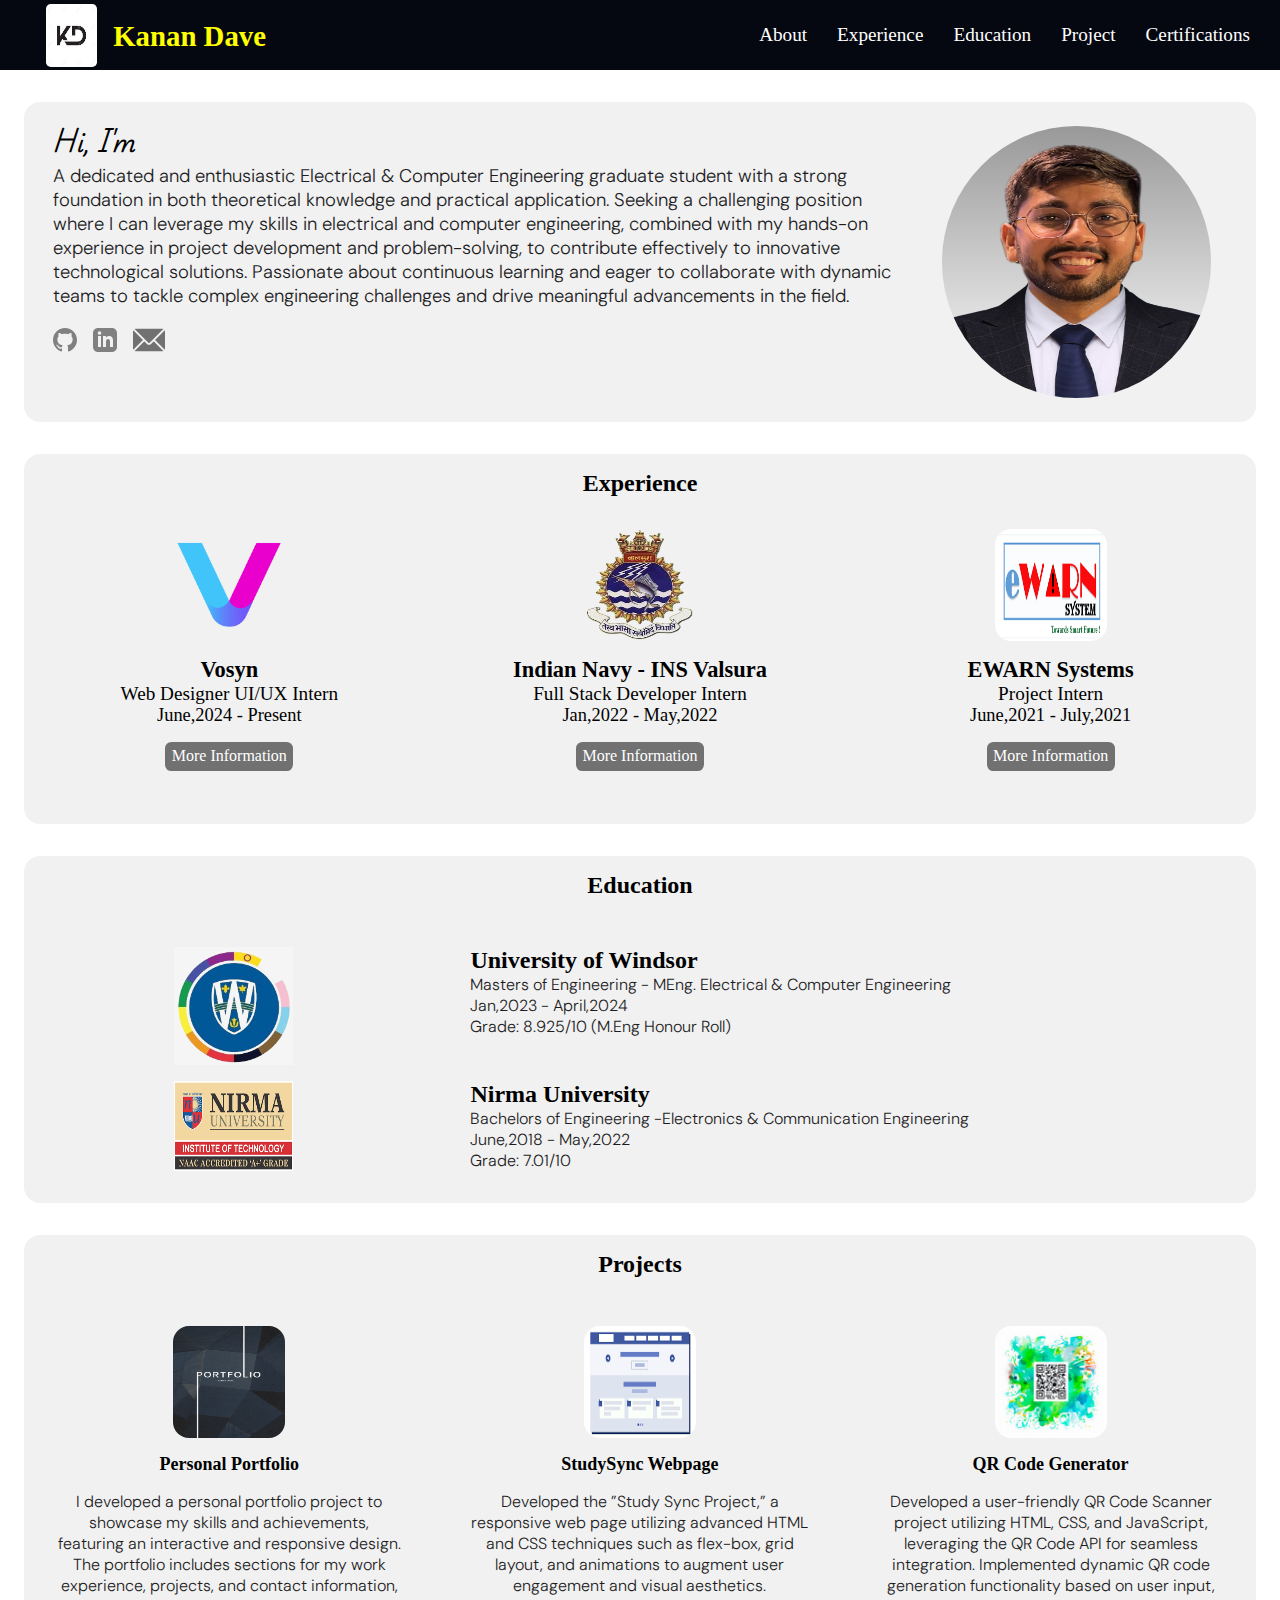
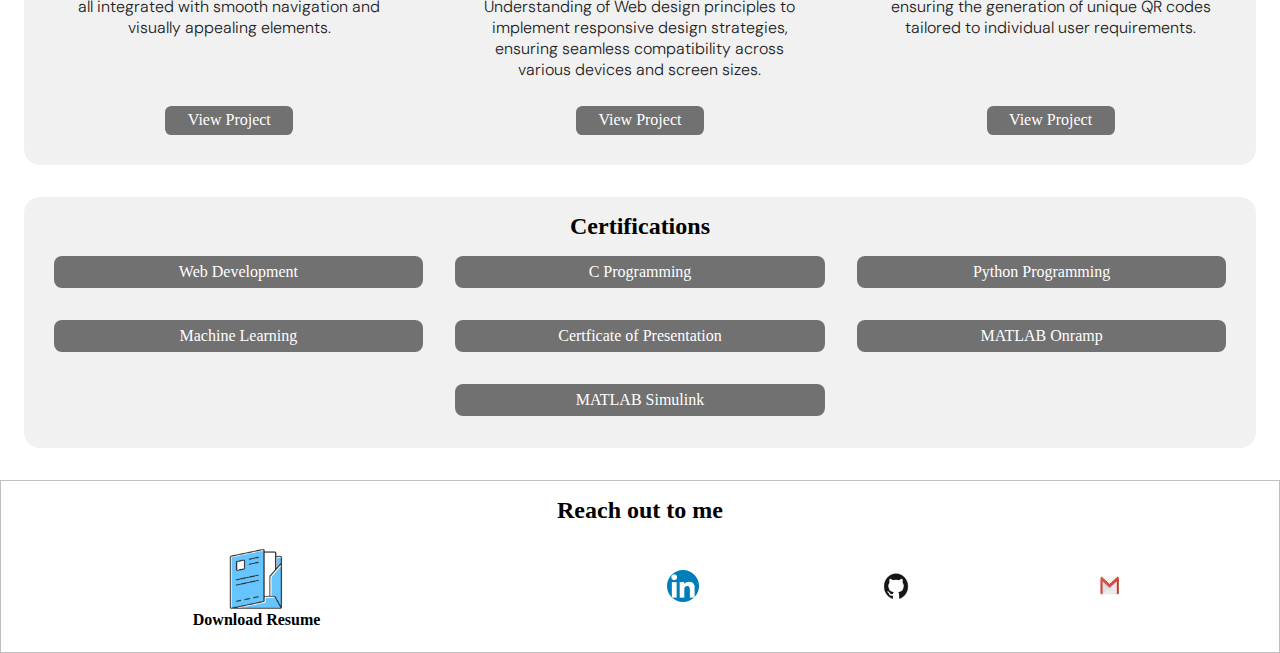
<file: index.html>
<!DOCTYPE html>
<html lang="en">
  <head>
    <meta charset="UTF-8" />
    <meta name="viewport" content="width=device-width, initial-scale=1.0" />
    <title>KananDave - Portfolio</title>
    <link rel="shortcut icon" href="kd_logo.jpeg" type="image/x-icon" />
    <link
      rel="stylesheet"
      href="https://cdnjs.cloudflare.com/ajax/libs/font-awesome/6.5.2/css/all.min.css"
    />
    <link rel="stylesheet" href="style.css" />
    <style>
      @import url("https://fonts.googleapis.com/css2?family=DM+Sans:ital,opsz,wght@0,9..40,100..1000;1,9..40,100..1000&display=swap");
      @import url("https://fonts.googleapis.com/css2?family=Playwrite+NZ:wght@100..400&display=swap");
      @import url("https://fonts.googleapis.com/css2?family=Mate:ital@0;1&family=Playwrite+NZ:wght@100..400&display=swap");
      @import url("https://fonts.googleapis.com/css2?family=PT+Serif:ital,wght@0,400;0,700;1,400;1,700&display=swap");

      @import url("https://fonts.googleapis.com/css2?family=Montserrat:ital,wght@0,100..900;1,100..900&display=swap");
      @import url("https://fonts.googleapis.com/css2?family=Cormorant+Garamond:ital,wght@0,300;0,400;0,500;0,600;0,700;1,300;1,400;1,500;1,600;1,700&family=Montserrat:ital,wght@0,100..900;1,100..900&family=Yeseva+One&display=swap");
    </style>
  </head>

  <body>
    <nav>
      <div class="logo">
        <img src="kd_logo.jpeg" alt="kd_logo" class="kd_logo" />
        <h1><a href="#about" class="kd_name">Kanan Dave</a></h1>
      </div>

      <ul id="menuList">
        <li><a href="#about">About</a></li>
        <li><a href="#experience">Experience</a></li>
        <li><a href="#education">Education</a></li>
        <li><a href="#project">Project</a></li>
        <li><a href="#certificate">Certifications</a></li>
      </ul>

      <div class="menu-icon">
        <i class="fa-solid fa-bars" onClick="toggleMenu()"></i>
      </div>
    </nav>

    <main>
      <div class="about_section" id="about">
        <div class="left_section">
          <h2 class="hello">Hi, I'm</h2>
          <!-- <h1 class="name"> Kanan Dave </h1> -->
          <p class="para">
            A dedicated and enthusiastic Electrical & Computer Engineering
            graduate student with a strong foundation in both theoretical
            knowledge and practical application. Seeking a challenging position
            where I can leverage my skills in electrical and computer
            engineering, combined with my hands-on experience in project
            development and problem-solving, to contribute effectively to
            innovative technological solutions. Passionate about continuous
            learning and eager to collaborate with dynamic teams to tackle
            complex engineering challenges and drive meaningful advancements in
            the field.
          </p>

          <div class="socials">
            <a href="https://github.com/KananDave22">
              <img
                src="github.svg"
                alt="GitHub Logo"
                class="git_logo"
              />
            </a>
            <a href="https://www.linkedin.com/in/dave-kanan/">
              <img
                src="linkedin-copy.svg"
                alt="LinkedIn Logo"
                class="linkedIN_logo"
              />
            </a>
            <a href="mailto:kanandave11@gmail.com">
              <img
                src="email.png"
                alt="Email Logo"
                class="mail_logo"
              />
            </a>
          </div>
        </div>

        <div class="right_section">
          <img
            src="Kanan_Image.png"
            alt="kanan_pic"
            loading="lazy"
            class="kd_img"
          />
        </div>
      </div>

      <div class="internships" id="experience">
        <h2 class="experienceTitle">Experience</h2>

        <div class="cards">
          <div class="internshipCard">
              <img
                src="Logo.png"
                alt="vosyn_logo"
                class="vosynLogo"
              />
              
              <div class="internDetails22">
                <h2 class="internLocation1">Vosyn</h2>
                <h3 class="internshipPosition">Web Designer UI/UX Intern</h3>
                <h3 class="internshipDuration">June,2024 - Present</h3>
              </div>

              <a href="vosynInternship.html" class="moreInfo"> More Information </a>
          </div>

          <div class="internshipCard">
            <img
              src="valsura.png"
              alt="valsuraLogo"
              class="valsuraLogo"
            />
            
            <div class="internDetails22">
              <h2 class="internLocation1">Indian Navy - INS Valsura</h2>
              <h3 class="internshipPosition">Full Stack Developer Intern</h3>
              <h3 class="internshipDuration">Jan,2022 - May,2022</h3>
            </div>
           
            <a href="valsuraInternship.html" class="moreInfo"> More Information </a>
        </div>

          <div class="internshipCard">
              <img
                src="ewarn_img.png"
                alt="valsura_logo"
                class="ewarnLogo"
              />
              
              <div class="internDetails22">
                <h2 class="internLocation1">EWARN Systems</h2>
                <h3 class="internshipPosition">Project Intern</h3>
                <h3 class="internshipDuration">June,2021 - July,2021</h3>
              </div>
             
              <a href="ewarnInternship.html" class="moreInfo"> More Information </a>
          </div>
        </div>

      </div>

      <div class="education" id="education">
        <h2 class="educationHeading">Education</h2>

        <div class="uwin">
          <div class="uwinLogo">
            <img
              src="uwindsor_logo.png"
              alt="windsor_Image"
              class="uniLogo"
            />
          </div>

          <div class="uniDetails">
            <h4 class="uniName">University of Windsor</h4>
            <h5 class="uniDegree">
              Masters of Engineering - MEng. Electrical & Computer Engineering
            </h5>
            <h5 class="uniDuration">Jan,2023 - April,2024</h5>
            <h5 class="uniResult">Grade: 8.925/10 (M.Eng Honour Roll)</h5>

            <!-- <a href="" class="deg_button">
              <button class="degree_button">Degree_Certificate</button>
            </a> -->
          </div>
        </div>

        <div class="nirma">
          <div class="nirmaLogo">
            <img src="nirmauni.png" alt="nirma_logo" class="uniLogo" />
          </div>

          <div class="uniDetails">
            <h4 class="uniName">Nirma University</h4>
            <h5 class="uniDegree">
              Bachelors of Engineering -Electronics & Communication Engineering
            </h5>
            <h5 class="uniDuration">June,2018 - May,2022</h5>
            <h5 class="uniResult">Grade: 7.01/10</h5>

            <!-- <a
              href="https://drive.google.com/file/d/1fDPD5js87OBQD8_eyyG_rhYFnWImIopK/view?usp=sharing"
              class="deg_button"
            >
              <button class="degree_button">Degree_Certificate</button>
            </a> -->
          </div>
        </div>
      </div>

      <div class="projectSection" id="project">
        <h2 class="projectHeading"> Projects </h2>

        <div class="projectContainer">
          <div class="projectBox">
            <img src="Black and White Simple Portfolio A4.png" alt="Personal Portfolio Image" class="projectImage">
            <div class="project">
              <h4 class="projectTitle"> Personal Portfolio</h4>
              <h5 class="projectText">I developed a personal portfolio project to showcase my skills and achievements, featuring an interactive and responsive design. The portfolio includes sections for my work experience, projects, and contact information, all integrated with smooth navigation and visually appealing elements.</h5>
            </div>

            <a class="exploreMore" href="https://kanandave22.github.io/Portfolio/">View Project</a>
            
          </div>
  
          <div class="projectBox">
            <img src="Webpage.png" alt="Study Sync Webpage" class="projectImage">
            <div class="project">
              <h4 class="projectTitle"> StudySync Webpage</h4>
              <h5 class="projectText">Developed the ”Study Sync Project,” a responsive web page utilizing advanced HTML and CSS techniques such
                as flex-box, grid layout, and animations to augment user engagement and visual aesthetics. Understanding of Web design principles to implement responsive design strategies, ensuring seamless compatibility
                across various devices and screen sizes.</h5>
            </div>
            
            <a class="exploreMore" href="https://kanandave22.github.io/StudySync_Project/">View Project</a>

          </div>
  
          <div class="projectBox">
            <img src="qrcode.jpeg" alt="QR Code Image" class="projectImage">
            <div class="project">
              <h4 class="projectTitle"> QR Code Generator</h4>
              <h5 class="projectText">Developed a user-friendly QR Code Scanner project utilizing HTML, CSS, and JavaScript, leveraging the QR
                Code API for seamless integration. Implemented dynamic QR code generation functionality based on user input, ensuring the generation of unique QR codes tailored to individual user requirements.</h5>
            </div>

            <a class="exploreMore" href="https://kanandave22.github.io/QR-Code-Scanner/">View Project</a>
          </div>

        </div>
     

      </div>

      <div class="certifications" id="certificate">
        <h2 class="certificateHeading">Certifications</h2>

        <div class="certificateBox">
          <!-- <a href="" class="certificate"> Web development Bootcamp </a>

          <a href="" class="certificate"> Web Design: Figma to Webflow </a> -->

          <a href="https://drive.google.com/file/d/1rACAweUEP-mnBlaggRzj_IU2f7K-yUq9/view?usp=sharing" class="certificate"> Web Development </a>

          <a href="https://drive.google.com/file/d/1cxl9aKgVROfRegJ5OaJQ7Nch2ivjhSU_/view?usp=sharing" class="certificate"> C Programming </a>

          <a href="https://drive.google.com/file/d/1cOO1kio6M2Yr9f8znqKfji7V0RHSypUN/view?usp=sharing" class="certificate"> Python Programming </a>

          <a href="https://drive.google.com/file/d/1dBLQmrGu8Yc6VcUXMy309oZKiEF2y9t8/view?usp=sharing" class="certificate"> Machine Learning </a>

          <a href="https://drive.google.com/file/d/1Qr1Sd1mcoau7vNCD23fCiTDYmF-WtZo6/view?usp=sharing" class="certificate"> Certficate of Presentation </a>

          <a href="https://drive.google.com/file/d/1CJH-0pbTqFd6giYKxKqT1b-8IL_l6W8R/view?usp=sharing" class="certificate"> MATLAB Onramp </a>

          <a href="https://drive.google.com/file/d/1zCDCqBkHcpsAI2oGGvHf8_q5uj8-Sx2v/view?usp=sharing" class="certificate"> MATLAB Simulink </a>
        </div>
      </div>
    </main>

    <footer>
      <h2 class="footerHeading">Reach out to me</h2>

      <div class="footSection">
        <div class="resumeSection">
          <a href="https://drive.google.com/file/d/1LCStTZPLDZ9tUtpFGps7qcGydhm50e4V/view?usp=sharing" class="resumeBox">
            <img
              src="ResumeImage1.jpg"
              alt="Resume Image"
              class="resumeImg"
            />
            <h4 class="downloadResume">Download Resume</h4>
          </a>
        </div>

        <div class="socialSection">
          <a href="https://www.linkedin.com/in/dave-kanan/">
            <img
              src="LinkedinImage.png"
              alt="LinkedIn Image"
              class="footerIcons"
            />
          </a>

          <a href="https://github.com/KananDave22">
            <img
              src="GithubImage.png"
              alt="github Image "
              class="footerIcons"
            />
          </a>

          <a href="mailto:davekanan11@gmail.com">
            <img
              src="mailImage.jpeg"
              alt="Mail Image"
              class="footerIcons"
            />
          </a>
        </div>
      </div>
    </footer>

    <script>
      let menuList = document.getElementById("menuList");
      menuList.style.maxHeight = "0px";

      function toggleMenu() {
        if (menuList.style.maxHeight == "0px") {
          menuList.style.maxHeight = "300px";
        } else {
          menuList.style.maxHeight = "0px";
        }
      }
    </script>
  </body>
</html>
</file>
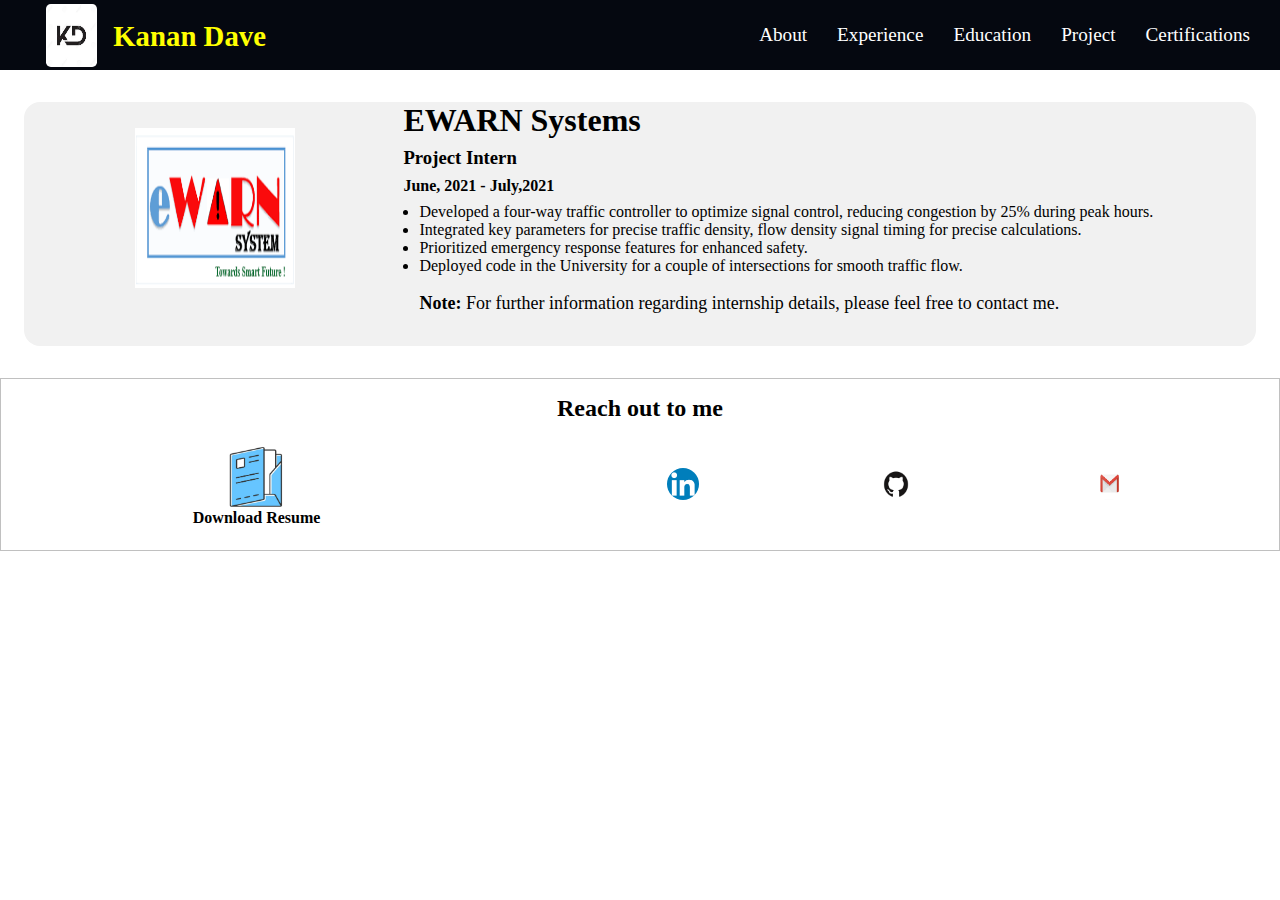
<file: ewarnInternship.html>
<!DOCTYPE html>
<html lang="en">
<head>
    <meta charset="UTF-8">
    <meta name="viewport" content="width=device-width, initial-scale=1.0">
    <title>KD - ewarnInternship</title>
    <link rel="stylesheet" href="ewarnInternship.css">
    <link rel="shortcut icon" href="kd_logo.jpeg" type="image/x-icon">

    <link rel="stylesheet" href="style.css" />
    <style>
      @import url("https://fonts.googleapis.com/css2?family=DM+Sans:ital,opsz,wght@0,9..40,100..1000;1,9..40,100..1000&display=swap");
      @import url("https://fonts.googleapis.com/css2?family=Playwrite+NZ:wght@100..400&display=swap");
      @import url("https://fonts.googleapis.com/css2?family=Mate:ital@0;1&family=Playwrite+NZ:wght@100..400&display=swap");
      @import url("https://fonts.googleapis.com/css2?family=PT+Serif:ital,wght@0,400;0,700;1,400;1,700&display=swap");

      @import url("https://fonts.googleapis.com/css2?family=Montserrat:ital,wght@0,100..900;1,100..900&display=swap");
      @import url("https://fonts.googleapis.com/css2?family=Cormorant+Garamond:ital,wght@0,300;0,400;0,500;0,600;0,700;1,300;1,400;1,500;1,600;1,700&family=Montserrat:ital,wght@0,100..900;1,100..900&family=Yeseva+One&display=swap");
    </style>
</head>
<body>
    <nav>
        <div class="logo">
          <img src="kd_logo.jpeg" alt="kd_logo" class="kd_logo" />
          <h1><a href="#" class="kd_name">Kanan Dave</a></h1>
        </div>
  
        <ul id="menuList">
          <li><a href="index.html#about">About</a></li>
          <li><a href="index.html#experience">Experience</a></li>
          <li><a href="index.html#education">Education</a></li>
          <li><a href="index.html#project">Project</a></li>
          <li><a href="index.html#certificate">Certifications</a></li>
        </ul>
  
        <div class="menu-icon">
          <i class="fa-solid fa-bars" onClick="toggleMenu()"></i>
        </div>
    </nav>

    <main>
        <div class="ewarnContainer">

            <div class="ewarnContent">
                <div class="ewarnLeft">
                    <img src="ewarn_img.png" alt="ewarn Logo" class="ewarnImage">
                </div>
    
                <div class="ewarnRight">
                    <h1 class="jobPlace"> EWARN Systems </h1>
                    <h3 class="internDesignation"> Project Intern </h3>
                    <h4 class="internDuration"> June, 2021 - July,2021 </h4>
    
                    <div class="details">
                        <ul>
                            <li>Developed a four-way traffic controller to optimize signal control, reducing congestion by 25% during peak hours. </li>
                            <li>Integrated key parameters for precise traffic density, flow density signal timing for precise calculations.</li>
                            <li>Prioritized emergency response features for enhanced safety.</li>
                            <li>Deployed code in the University for a couple of intersections for smooth traffic flow.</li>
                            <br>
                            <p class="note"><b>Note:</b> For further information regarding internship details, please feel free to contact me.</p>
                        </ul>
                    </div>
                </div>
            </div>
            
        </div>
    </main>

    <footer>
        <h2 class="footerHeading">Reach out to me</h2>
  
        <div class="footSection">
          <div class="resumeSection">
            <a href="https://drive.google.com/file/d/1LCStTZPLDZ9tUtpFGps7qcGydhm50e4V/view?usp=sharing" class="resumeBox">
              <img
                src="ResumeImage1.jpg"
                alt="Resume Image"
                class="resumeImg"
              />
              <h4 class="downloadResume">Download Resume</h4>
            </a>
          </div>
  
          <div class="socialSection">
            <a href="https://www.linkedin.com/in/dave-kanan/">
              <img
                src="LinkedinImage.png"
                alt="LinkedIn Image"
                class="footerIcons"
              />
            </a>
  
            <a href="https://github.com/KananDave22">
              <img
                src="GithubImage.png"
                alt="github Image "
                class="footerIcons"
              />
            </a>
  
            <a href="mailto:davekanan11@gmail.com">
              <img
                src="mailImage.jpeg"
                alt="Mail Image"
                class="footerIcons"
              />
            </a>
          </div>
        </div>
      </footer>
      
    <script>
        let menuList = document.getElementById("menuList");
        menuList.style.maxHeight = "0px";
  
        function toggleMenu() {
          if (menuList.style.maxHeight == "0px") {
            menuList.style.maxHeight = "300px";
          } else {
            menuList.style.maxHeight = "0px";
          }
        }
      </script>
</body>
</html>
</file>
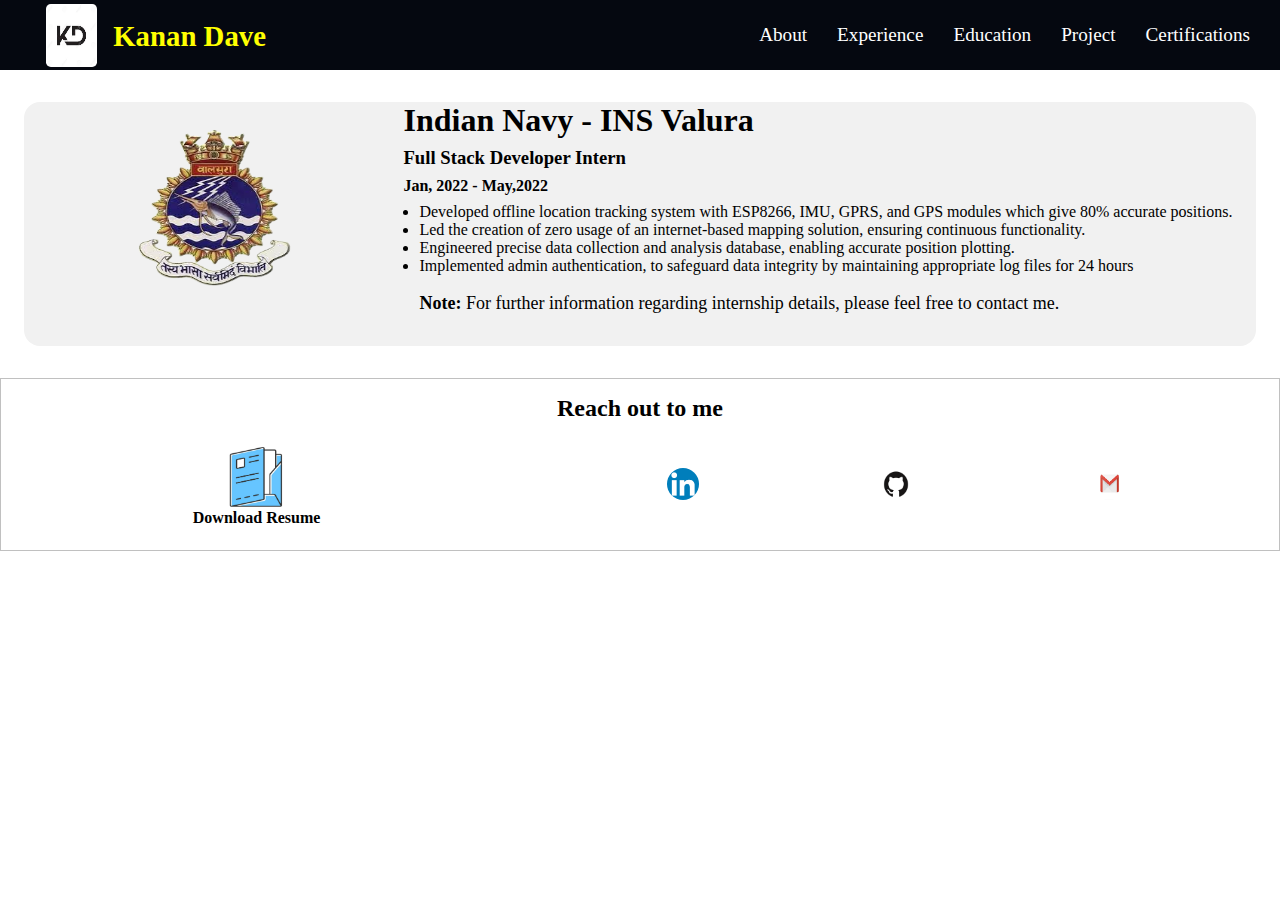
<file: valsuraInternship.html>
<!DOCTYPE html>
<html lang="en">
<head>
    <meta charset="UTF-8">
    <meta name="viewport" content="width=device-width, initial-scale=1.0">
    <title>Valsura Internship</title>
    <link rel="stylesheet" href="valsuraInternship.css">
    <link rel="shortcut icon" href="kd_logo.jpeg" type="image/x-icon">

    <link rel="stylesheet" href="style.css" />
    <style>
      @import url("https://fonts.googleapis.com/css2?family=DM+Sans:ital,opsz,wght@0,9..40,100..1000;1,9..40,100..1000&display=swap");
      @import url("https://fonts.googleapis.com/css2?family=Playwrite+NZ:wght@100..400&display=swap");
      @import url("https://fonts.googleapis.com/css2?family=Mate:ital@0;1&family=Playwrite+NZ:wght@100..400&display=swap");
      @import url("https://fonts.googleapis.com/css2?family=PT+Serif:ital,wght@0,400;0,700;1,400;1,700&display=swap");

      @import url("https://fonts.googleapis.com/css2?family=Montserrat:ital,wght@0,100..900;1,100..900&display=swap");
      @import url("https://fonts.googleapis.com/css2?family=Cormorant+Garamond:ital,wght@0,300;0,400;0,500;0,600;0,700;1,300;1,400;1,500;1,600;1,700&family=Montserrat:ital,wght@0,100..900;1,100..900&family=Yeseva+One&display=swap");
    </style>
</head>
<body>
    <nav>
        <div class="logo">
          <img src="kd_logo.jpeg" alt="kd_logo" class="kd_logo" />
          <h1><a href="#" class="kd_name">Kanan Dave</a></h1>
        </div>
  
        <ul id="menuList">
          <li><a href="index.html#about">About</a></li>
          <li><a href="index.html#experience">Experience</a></li>
          <li><a href="index.html#education">Education</a></li>
          <li><a href="index.html#project">Project</a></li>
          <li><a href="index.html#certificate">Certifications</a></li>
        </ul>
  
        <div class="menu-icon">
          <i class="fa-solid fa-bars" onClick="toggleMenu()"></i>
        </div>
    </nav>

    <main>
        <div class="valsuraContainer">

            <div class="valsuraContent">
                <div class="valsuraLeft">
                    <img src="valsura.png" alt="valsura Logo" class="valsuraImage">
                </div>
    
                <div class="valsuraRight">
                    <h1 class="jobPlace"> Indian Navy - INS Valura </h1>
                    <h3 class="internDesignation"> Full Stack Developer Intern </h3>
                    <h4 class="internDuration"> Jan, 2022 - May,2022 </h4>
    
                    <div class="details">
                        <ul>
                            <li>Developed offline location tracking system with ESP8266, IMU, GPRS, and GPS modules which give 80% accurate positions. </li>
                            <li>Led the creation of zero usage of an internet-based mapping solution, ensuring continuous functionality.</li>
                            <li>Engineered precise data collection and analysis database, enabling accurate position plotting.</li>
                            <li>Implemented admin authentication, to safeguard data integrity by maintaining appropriate log files for 24 hours</li>
                            <br>
                            <p class="note"><b>Note:</b> For further information regarding internship details, please feel free to contact me.</p>
                        </ul>
                    </div>
                </div>
            </div>
            
        </div>
    </main>

    <footer>
        <h2 class="footerHeading">Reach out to me</h2>
  
        <div class="footSection">
          <div class="resumeSection">
            <a href="https://drive.google.com/file/d/1LCStTZPLDZ9tUtpFGps7qcGydhm50e4V/view?usp=sharing" class="resumeBox">
              <img
                src="ResumeImage1.jpg"
                alt="Resume Image"
                class="resumeImg"
              />
              <h4 class="downloadResume">Download Resume</h4>
            </a>
          </div>
  
          <div class="socialSection">
            <a href="https://www.linkedin.com/in/dave-kanan/">
              <img
                src="LinkedinImage.png"
                alt="LinkedIn Image"
                class="footerIcons"
              />
            </a>
  
            <a href="https://github.com/KananDave22">
              <img
                src="GithubImage.png"
                alt="github Image "
                class="footerIcons"
              />
            </a>
  
            <a href="mailto:davekanan11@gmail.com">
              <img
                src="mailImage.jpeg"
                alt="Mail Image"
                class="footerIcons"
              />
            </a>
          </div>
        </div>
      </footer>
      
    <script>
        let menuList = document.getElementById("menuList");
        menuList.style.maxHeight = "0px";
  
        function toggleMenu() {
          if (menuList.style.maxHeight == "0px") {
            menuList.style.maxHeight = "300px";
          } else {
            menuList.style.maxHeight = "0px";
          }
        }
      </script>
</body>
</html>
</file>
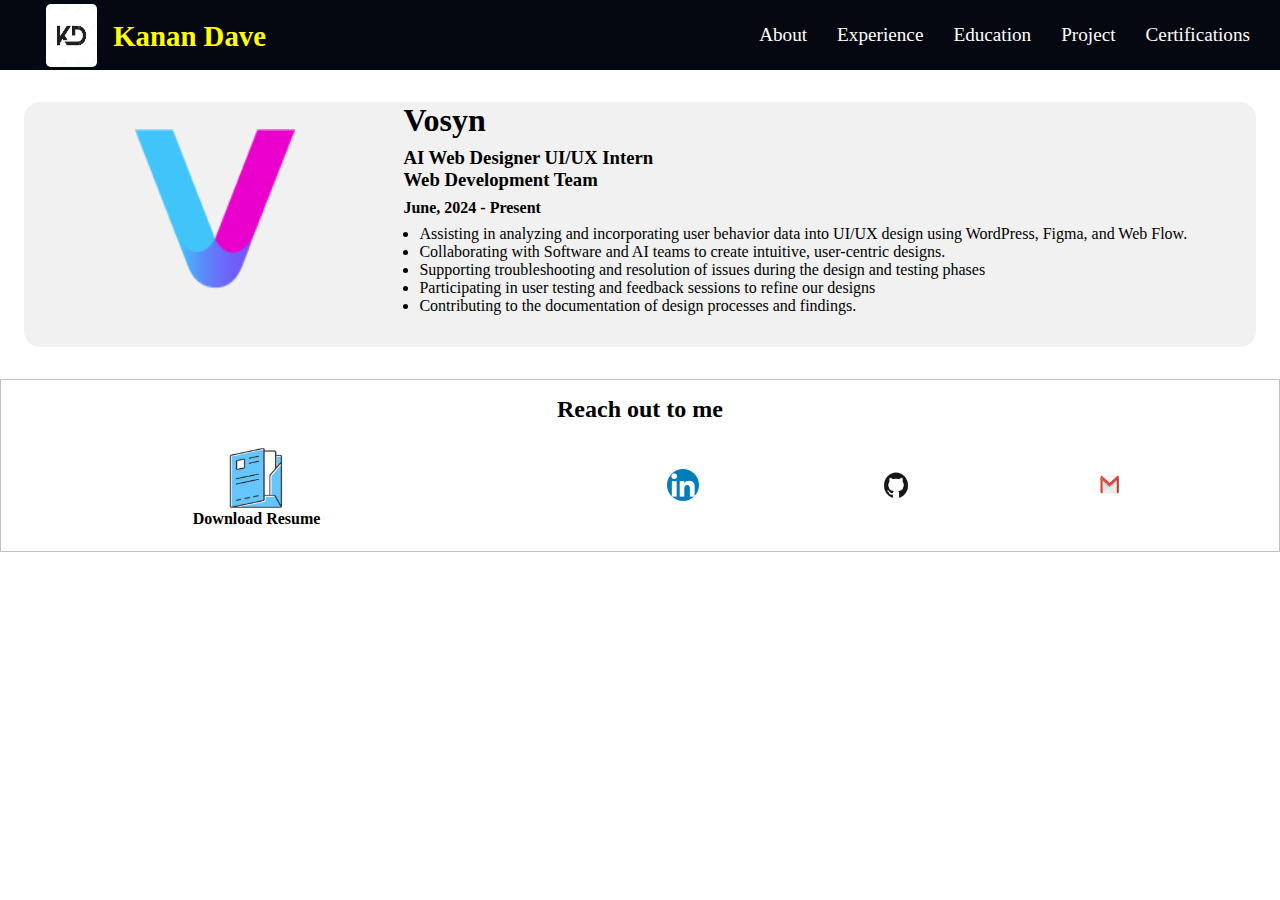
<file: vosynInternship.html>
<!DOCTYPE html>
<html lang="en">
<head>
    <meta charset="UTF-8">
    <meta name="viewport" content="width=device-width, initial-scale=1.0">
    <title>Vosyn Internship</title>
    <link rel="stylesheet" href="vosynInternship.css">
    <link rel="shortcut icon" href="kd_logo.jpeg" type="image/x-icon">

    <link rel="stylesheet" href="style.css" />
    <style>
      @import url("https://fonts.googleapis.com/css2?family=DM+Sans:ital,opsz,wght@0,9..40,100..1000;1,9..40,100..1000&display=swap");
      @import url("https://fonts.googleapis.com/css2?family=Playwrite+NZ:wght@100..400&display=swap");
      @import url("https://fonts.googleapis.com/css2?family=Mate:ital@0;1&family=Playwrite+NZ:wght@100..400&display=swap");
      @import url("https://fonts.googleapis.com/css2?family=PT+Serif:ital,wght@0,400;0,700;1,400;1,700&display=swap");

      @import url("https://fonts.googleapis.com/css2?family=Montserrat:ital,wght@0,100..900;1,100..900&display=swap");
      @import url("https://fonts.googleapis.com/css2?family=Cormorant+Garamond:ital,wght@0,300;0,400;0,500;0,600;0,700;1,300;1,400;1,500;1,600;1,700&family=Montserrat:ital,wght@0,100..900;1,100..900&family=Yeseva+One&display=swap");
    </style>
</head>
<body>
    <nav>
        <div class="logo">
          <img src="kd_logo.jpeg" alt="kd_logo" class="kd_logo" />
          <h1><a href="#" class="kd_name">Kanan Dave</a></h1>
        </div>
  
        <ul id="menuList">
          <li><a href="index.html#about">About</a></li>
          <li><a href="index.html#experience">Experience</a></li>
          <li><a href="index.html#education">Education</a></li>
          <li><a href="index.html#project">Project</a></li>
          <li><a href="index.html#certificate">Certifications</a></li>
        </ul>
  
        <div class="menu-icon">
          <i class="fa-solid fa-bars" onClick="toggleMenu()"></i>
        </div>
    </nav>

    <main>
        <div class="vosynContainer">

            <div class="vosynContent">
                <div class="vosynLeft">
                    <img src="VosynLogo2.png" alt="vosyn Logo" class="vosynImage">
                </div>
    
                <div class="vosynRight">
                    <h1 class="jobPlace"> Vosyn </h1>
                    <h3 class="internDesignation"> AI Web Designer UI/UX Intern <br> Web Development Team</h3>
                    <h4 class="internDuration"> June, 2024 - Present </h4>
    
                    <div class="details">
                        <ul>
                            <li>Assisting in analyzing and incorporating user behavior data into UI/UX design using WordPress, Figma, and Web Flow. </li>
                            <li>Collaborating with Software and AI teams to create intuitive, user-centric designs.</li>
                            <li>Supporting troubleshooting and resolution of issues during the design and testing phases</li>
                            <li>Participating in user testing and feedback sessions to refine our designs</li>
                            <li>Contributing to the documentation of design processes and findings.</li>
                        </ul>
                    </div>
                </div>
            </div>
            
        </div>
    </main>

    <footer>
        <h2 class="footerHeading">Reach out to me</h2>
  
        <div class="footSection">
          <div class="resumeSection">
            <a href="https://drive.google.com/file/d/1LCStTZPLDZ9tUtpFGps7qcGydhm50e4V/view?usp=sharing" class="resumeBox">
              <img
                src="ResumeImage1.jpg"
                alt="Resume Image"
                class="resumeImg"
              />
              <h4 class="downloadResume">Download Resume</h4>
            </a>
          </div>
  
          <div class="socialSection">
            <a href="https://www.linkedin.com/in/dave-kanan/">
              <img
                src="LinkedinImage.png"
                alt="LinkedIn Image"
                class="footerIcons"
              />
            </a>
  
            <a href="https://github.com/KananDave22">
              <img
                src="GithubImage.png"
                alt="github Image "
                class="footerIcons"
              />
            </a>
  
            <a href="mailto:davekanan11@gmail.com">
              <img
                src="mailImage.jpeg"
                alt="Mail Image"
                class="footerIcons"
              />
            </a>
          </div>
        </div>
      </footer>
      
    <script>
        let menuList = document.getElementById("menuList");
        menuList.style.maxHeight = "0px";
  
        function toggleMenu() {
          if (menuList.style.maxHeight == "0px") {
            menuList.style.maxHeight = "300px";
          } else {
            menuList.style.maxHeight = "0px";
          }
        }
      </script>
</body>
</html>
</file>
<file: style.css>
*{
    margin: 0;
    padding: 0;
    box-sizing: border-box;
}

html, body{
    height: 100%;
    width: 100%;
    background: #ffffff;
    padding-bottom: 2rem;
}

.logo{
    display: flex;
    justify-content: space-between;
    align-items: center;
}

.kd_logo{
    height: 7vh;
    width: 4vw;
    border-radius: 0.3rem;
    margin: 1rem 1rem 1rem 1rem;
}

.kd_name{
    color: yellow;
    font-size: 1.8rem;
    text-decoration: none;
}

nav{
    padding: .625rem 1.875rem;
    display: flex;
    justify-content: space-between;
    align-items: center;
    background: #050810;
    height: 4.375rem;
    position: relative;
    /* border: 1px solid white; */
}

nav ul{
    display: flex;
    gap: 30px;
}

nav ul li{
    list-style-type: none;
}
nav ul li a{
    text-decoration: none;
    color: #fff;
    font-size: 1.2rem;
}
#menuList{
    display: flex;
    align-items: center;
}
.menu-icon{
    display: none;
}
.menu-icon i{
    color: #fff;
    font-size: 1.875rem;
}

@media (max-width:550px) {
    nav ul{
        position: absolute;
        top: 70px;
        left: 0;
        right: 0;
        flex-direction: column;
        text-align: center;
        background: #222222;
        gap: 0;
        overflow: hidden;
    }

    nav ul li{
        padding: 20px;
    }

    .menu-icon{
        display: block;
        padding-right: 1rem;
    }

    #menuList{
        transition: all 0.5s;
    }

    /* .kd_logo{
        display: none;
    }
     */
}


/* Designing the Main Section */
/* Designing for smaller screen  */

@media (max-width:479px){
    .about_section{
        background-color: #f1f1f1;
        width: auto;
        height: auto;
        margin: 2rem 1.5rem;
        border-radius: 1rem;
    }

    .left_section{
        padding: 1rem;
    }

    .hello{
        font-family: "Playwrite NZ", cursive;
        font-optical-sizing: auto;
        font-weight: 400;
        font-style: normal;
        color: #1d1d1f;
    }

    .para{
        color: #1d1d1f;
        font-family: "DM Sans", sans-serif;
        font-optical-sizing: auto;
        font-weight: 300;
        font-style: normal;
        font-size: 1.15rem;
    }

    .socials{
        width: auto;
        /* border: 1px solid red; */
        display: flex;
        align-items: center;
        justify-content: flex-start;
        column-gap: 1rem;
        margin-top: 1rem;
    }

    .mail_logo{
        height: 2rem;
        width: 2rem;
    }

    .right_section{
        padding: 1rem;
       
    }
    .kd_img{
        width: 12rem;
        height: 12rem;
        display: block;
        margin: auto;
        border-radius: 50%;
    }
    .kd_logo{
        width: 2rem;
        height: 2rem;
    }
}

/* Now Designing for Medium Screen Size */
@media ((min-width:479px) and  (max-width:767px)){

    #menuList li a{
        font-size: 1rem;  
    }

    nav ul{
        gap: 20px;
    }


    .about_section{
        background-color: #f1f1f1;
        margin: 2rem 1.5rem;
        border-radius: 1rem;
        width: auto;
        height: auto;
        display: grid;
        display: flex;
    }

    .left_section{
        padding: 1rem;
        max-width: 70%;
    }

    .hello{

        font-family: "Playwrite NZ", cursive;
        font-optical-sizing: auto;
        font-weight: 400;
        font-style: normal;
    }

    .para{
        color: #1d1d1f;
        font-family: "DM Sans", sans-serif;
        font-optical-sizing: auto;
        font-weight: 300;
        font-style: normal;
        font-size: 1.15rem;
    }

    .mail_logo{
        height: 2rem;
        width: 2rem;
    }

    .right_section{
        max-width: 30%;
        padding: 1rem;
        display: flex;
        align-items: center;
        /* border: 2px solid red; */
    }
    .kd_img{
        height: 10rem;
        width: 10rem;
        border-radius: 50%;
    }

    .socials{
        width: 30%;
        /* border: 1px solid red; */
        display: flex;
        align-items: center;
        justify-content: flex-start;
        column-gap: 1rem;
        margin-top: 1rem;
    }
}

/* Now Designing for Large Screen Size */
@media ((min-width:767px) and  (max-width:959px)){

    #menuList li a{
        font-size: 1rem;  
    }

    nav ul{
        gap: 20px;
    }


    .about_section{
        background-color: #f1f1f1;
        margin: 2rem 1.5rem;
        border-radius: 1rem;
        width: auto;
        height: auto;
        display: grid;
        display: flex;
    }

    .left_section{
        padding: 1rem;
        max-width: 70%;
    }

    .hello{

        font-family: "Playwrite NZ", cursive;
        font-optical-sizing: auto;
        font-weight: 400;
        font-style: normal;
    }

    .para{
        color: #1d1d1f;
        font-family: "DM Sans", sans-serif;
        font-optical-sizing: auto;
        font-weight: 300;
        font-style: normal;
        font-size: 1.15rem;
        
    }

    .mail_logo{
        height: 2rem;
        width: 2rem;
    }

    .right_section{
        max-width: 30%;
        padding: 1rem;
        display: flex;
        align-items: center;
        margin: 0.5rem 1rem;
        
    }
    .kd_img{
        width: 12rem;
        height: 12rem;
        border-radius: 50%;
    }

    .socials{
        width: 30%;
        /* border: 1px solid red; */
        display: flex;
        align-items: center;
        justify-content: flex-start;
        column-gap: 1rem;
        margin-top: 1rem;
    }
}

/* Now Designing for X-Large Screen Size */
@media ((min-width:959px) and  (max-width:1219px)){

    .about_section{
        background-color: #f1f1f1;
        margin: 2rem 1.5rem;
        border-radius: 1rem;
        width: auto;
        height: auto;
        display: grid;
        display: flex;
        padding: 0rem 0.8rem;
    }

    .left_section{
        padding: 1rem;
        max-width: 75%;
        /* border: 2px solid red; */
    }

    .hello{

        font-family: "Playwrite NZ", cursive;
        font-optical-sizing: auto;
        font-weight: 400;
        font-style: normal;
    }

    .para{
        color: #1d1d1f;
        font-family: "DM Sans", sans-serif;
        font-optical-sizing: auto;
        font-weight: 300;
        font-style: normal;
        font-size: 1.15rem;
    }

    .mail_logo{
        height: 2rem;
        width: 2rem;
    }

    .right_section{
        max-width: 25%;
        padding: 1rem;
        display: flex;
        align-items: center;
        margin: 0.5rem 1rem;
        /* border: 2px solid black; */
    }
    .kd_img{
        width: 15rem;
        height: 15rem;
        border-radius: 50%;
    }

    .socials{
        width: 30%;
        /* border: 1px solid red; */
        display: flex;
        align-items: center;
        justify-content: flex-start;
        column-gap: 1rem;
        margin-top: 1rem;
    }
}

/* Now Designing for 2X-Large Screen Size */
@media ((min-width:1219px)){

    .about_section{
        background-color: #f1f1f1;
        margin: 2rem 1.5rem;
        border-radius: 1rem;
        width: auto;
        height: auto;
        display: grid;
        display: flex;
        padding: 0rem 0.8rem;
    }

    .left_section{
        padding: 1rem;
        max-width: 75%;
        /* border: 2px solid red; */
    }

    .hello{

        font-family: "Playwrite NZ", cursive;
        font-optical-sizing: auto;
        font-weight: 400;
        font-style: normal;
    }

    .para{
        color: #1d1d1f;
        font-family: "DM Sans", sans-serif;
        font-optical-sizing: auto;
        font-weight: 300;
        font-style: normal;
        font-size: 1.15rem;
    }

    .mail_logo{
        height: 2rem;
        width: 2rem;
    }

    .right_section{
        max-width: 25%;
        padding: 1rem;
        display: flex;
        align-items: center;
        margin: 0.5rem 1rem;
        /* border: 2px solid black; */
    }
    .kd_img{
        width: 18rem;
        height: 17rem;
        border-radius: 50%;
    }

    .socials{
        width: 30%;
        /* border: 1px solid red; */
        display: flex;
        align-items: center;
        justify-content: flex-start;
        column-gap: 1rem;
        margin-top: 1rem;
    }
}

/* ----------------------------About Section Completed--------------------------------------------  */


/* --------------------------------------Experience----------------------------------------------- */
.internships{
    width: auto;
    height: auto;
    margin: 2rem 1.5rem;
    border-radius: 1rem;
    background-color: #f1f1f1;
    padding-bottom: 1rem;
}

.experienceTitle{
    text-align: center;
    padding: 1rem 0rem;
}

.internshipCard{
    width: 50%;
    display: flex;
    flex-wrap: wrap;
    justify-content: center;
    margin: auto;
    margin-bottom: 1.5rem;
    /* border: 1px solid black; */
}

.internDetails22{
    text-decoration: none;
    color: black;
    height: 70%;
    width: 100%;
    margin-bottom: 1rem;
    /* border: 2px solid red; */
}

.internLocation1{
    font-weight: 900;
    font-size: large;
    text-align: center;
}
.internshipPosition{
    font-weight: 500;
    font-size: medium;
    text-align: center;
}

.internshipDuration{
    font-weight: 400;
    font-size: small;
    text-align: center;
}

.vosynLogo, .valsuraLogo, .ewarnLogo{
    height: 7rem;
    width: 7rem;
    border-radius: 1rem;
    margin: 1rem 0rem;
}

.moreInfo{
    background-color: #717171;
    width: 8rem;
    height: 1.8rem;
    border: none;
    border-radius: 0.4rem;
    text-decoration: none;
    color: white;
    display: flex;
    justify-content: center;
    align-items: center;
    margin-bottom: 0.8rem;
}

.moreInfo:hover{
    color: rgb(214, 114, 33);
    box-shadow: 5px 5px 5px rgb(164, 144, 144);
    transform: scale(1.2);
    transition: 1s;
}

/* Now Designing for Medium Screen Size */
@media ((min-width:479px) and  (max-width:767px)){
    .cards{
        display: flex;
    }
    .internshipCard{
        width: 30%;
        height: 70%;
    }
    .internDetails22{
        height: 70%;
    }

    .internLocation1{
        font-size: large;
    }
}

/* Now Designing for Large Screen Size */
@media ((min-width:767px) and  (max-width:959px)){
    .cards{
        display: flex;
    }
    .internshipCard{
        width: 30%;
        height: 70%;
    }
    .internDetails22{
        height: 70%;
    }

    .internLocation1{
        font-size: larger;
    }

    .internshipPosition{
        font-size: large;
    }

    .internshipDuration{
        font-size: medium;
    }
    
}

/* Now Designing for X-Large Screen Size */
@media ((min-width:959px) and  (max-width:1219px)){
    .cards{
        display: flex;
    }
    .internshipCard{
        width: 30%;
        height: 70%;
    }
    .internDetails22{
        height: 70%;
        /* border: 2px solid brown; */
    }

    .internLocation1{
        font-size: 1.4rem;
    }

    .internshipPosition{
        font-size: 1.15rem;
    }

    .internshipDuration{
        font-size: 1rem;
    }
}

/* Now Designing for 2X-Large Screen Size */
@media ((min-width:1219px)){
    .cards{
        display: flex;
    }
    .internshipCard{
        width: 28%;
        /* height: 70%; */
    }
    .internDetails22{
        height: 70%;
        
    }

    .internLocation1{
        font-size: 1.4rem;
    }

    .internshipPosition{
        font-size: 1.2rem;
    }

    .internshipDuration{
        font-size: 1.15rem;
    }
}
/* ----------------------------------------- --Education -------------------------------------------*/

.education{
    width: auto;
    height: auto;
    margin: 2rem 1.5rem;
    border-radius: 1rem;
    background-color: #f1f1f1;
    padding-bottom: 1rem;
}

.educationHeading{
    text-align: center;
    padding: 1rem 0rem;
}

.uwin, .nirma{
    /* border: 2px solid black; */
    margin: 1rem;
    display: flex;
    justify-content: space-between;
}

.uwinLogo, .nirmaLogo{
    display: flex;
    justify-content: center;
    align-items: flex-start;
    width: 50%;
}
.uniLogo{
    width: 70%;
    height: 70%;
    background-color: whitesmoke;
}

.uniDegree, .uniDuration, .uniResult{
    /* font-weight: normal;
    font-size: 0.8rem; */
    color: #1d1d1f;
    font-family: "DM Sans", sans-serif;
    font-optical-sizing: auto;
    font-weight: 300;
    font-style: normal;
    /* font-size: 0.85rem; */
    font-size: medium;
    
}


/* Working on Responsiveness */

/* Now Designing for Medium Screen Size */
@media ((min-width:479px) and  (max-width:767px)){

    .uwin, .nirma{
        justify-content: space-around;
    }

    .uwinLogo, .nirmaLogo{
        display: flex;
        justify-content: center;
        align-items: flex-start;
        width: 20%;
    }

    .uniLogo{
        width: 80%;
        height: 100%;
    }

    .uniDuration, .uniDegree, .uniResult{
        /* font-size: 0.9rem; */
        font-size: medium;
    }
}

/* Now Designing for Large Screen Size */
@media ((min-width:767px) and  (max-width:959px)){
    .uwin, .nirma{
        justify-content: space-around;
    }

    .uwinLogo, .nirmaLogo{
        display: flex;
        justify-content: center;
        align-items: flex-start;
        width: 20%;
    }
    .uniDetails{
        width: 60%;
    }
    .uniLogo{
        width: 80%;
        height: 100%;
    }

    .uniDuration, .uniDegree, .uniResult{
        /* font-size: 0.9rem; */
        font-size: medium;
    }
}

/* Now Designing for X-Large Screen Size */
@media ((min-width:959px) and  (max-width:1219px)){

    .uwin, .nirma{
        justify-content: space-around;
        /* border: 2px solid black; */
    }

    .uwinLogo, .nirmaLogo{
        display: flex;
        justify-content: center;
        align-items: flex-start;
        width: 20%;
        /* border: 2px solid red; */
    }
    .uniDetails{
        width: 60%;
        /* border: 2px solid red; */
    }
    .uniLogo{
        width: 80%;
        height: 80%;
    }

    .uniName{
        font-size: 1.4rem;
    }
    .uniDuration, .uniDegree, .uniResult{
        /* font-size: 1.2rem; */
        font-size: medium;
    }
}

/* Now Designing for 2X-Large Screen Size */
@media ((min-width:1219px)){

    .educationHeading{
        /* font-size: 2.3rem; */
        
        padding-bottom: 2rem;
    }
    .uwin, .nirma{
        justify-content: space-around;
        padding-left: 1rem;
    }

    .uwinLogo, .nirmaLogo{
        display: flex;
        justify-content: center;
        align-items: flex-start;
        width: 20%;
    }
    .uniDetails{
        width: 60%;
    }
    .uniLogo{
        width: 50%;
        height: 100%;
    }

    .uniName{
        font-size: 1.5rem;
    }
    .uniDuration, .uniDegree, .uniResult{
        /* font-size: 1.3rem; */
        font-size: medium;
    }
}

/* -------------------------------------Project ---------------------------------------------------- */

.projectSection{
    height: auto;
    width: auto;
    margin: 2rem 1.5rem;
    border-radius: 1rem;
    background-color: #f1f1f1;
    padding-bottom: 2rem;
}
.projectHeading{
    text-align: center;
    padding: 1rem 0rem;
}
.projectBox{
    width: 50%;
    display: flex;
    flex-wrap: wrap;
    justify-content: center;
    margin: auto;
    margin-bottom: 1.5rem;
    /* border: 2px solid green; */
}
.project{
    text-decoration: none;
    color: black;
    height: 70%;
}
.projectTitle{
    margin-top: 1rem;
    padding-bottom: 1rem;
    text-align: center;
    
}
.projectText{
    color: #1d1d1f;
    font-family: "DM Sans", sans-serif;
    font-optical-sizing: auto;
    font-weight: 300;
    font-style: normal;
    font-size: 0.85rem;
    text-align: center;
}
.projectImage{
    width: 7rem;
    height: 7rem;
    border-radius: 1rem;
}
.exploreMore{
    background-color: #717171;
    width: 8rem;
    height: 1.8rem;
    border: none;
    border-radius: 0.4rem;
    text-decoration: none;
    color: white;
    display: flex;
    justify-content: center;
    align-items: center;
}


.exploreMore:hover{
    transform: scale(1.1);
    transition: 1s;
    color: rgb(214, 114, 33);
    box-shadow: 5px 5px 5px rgb(164, 144, 144);
}


/* Now Designing for Medium Screen Size */
@media ((min-width:479px) and  (max-width:767px)){
    .projectContainer{
        display: flex;
    }

    .projectBox{
        width: 28%;
        margin-top: 2rem;
    }
    .projectTitle{
        font-size: large;
    }

    .projectText{
        font-size: medium;
    }

}

/* Now Designing for Large Screen Size */
@media ((min-width:767px) and  (max-width:959px)){
    .projectContainer{
        display: flex;
    }

    .projectBox{
        width: 28%;
        margin-top: 2rem;
    }
    .projectTitle{
        font-size: large;
    }

    .projectText{
        font-size: medium;
        padding-bottom: 1rem;
    }
}

/* Now Designing for X-Large Screen Size */
@media ((min-width:959px) and  (max-width:1219px)){
    .projectContainer{
        display: flex;
    }

    .projectBox{
        width: 28%;
        margin-top: 2rem;
    }
    .projectTitle{
        font-size: large;
    }

    .projectText{
        font-size: medium;
    }
}

/* Now Designing for 2X-Large Screen Size */
@media ((min-width:1219px)){
    .projectContainer{
        display: flex;
    }

    .projectBox{
        width: 28%;
        margin-top: 2rem;
    }
    .projectTitle{
        font-size: large;
    }

    .projectText{
        font-size: medium;
    }
}
/* ---------------------------------------Certification -------------------------------------------- */
/* ------------------------------------------------------------------------------------------------- */

.certifications{
    width: auto;
    height: auto;
    margin: 2rem 1.5rem;
    border-radius: 1rem;
    background-color: #f1f1f1;
    padding-bottom: 2rem;
}

.certificateHeading{
    text-align: center;
    padding: 1rem 0rem;
}

.certificateBox{
    display: flex;
    flex-direction: column;
    gap: 2rem;
    justify-content: center;
    align-items: center;
    /* border: 2px solid green; */
}

.certificate{
    height: 2rem;
    width: 80%;
    background-color: #717171;
    text-decoration: none;
    color: #ffffff;
    display: flex;
    justify-content: center;
    align-items: center;
    border-radius: 0.5rem;
}

.certificate:hover{
    color: rgb(214, 114, 33);
    /* box-shadow: 7px 7px 7px #9f8e8e; */
    box-shadow: 5px 5px 5px rgb(164, 144, 144);
}

/* Now Designing for Medium Screen Size */
@media ((min-width:479px) and  (max-width:767px)){
    .certificateBox{
        display: flex;
        flex-direction: row;
        justify-content: center;
        flex-wrap: wrap;
        /* border: 2px solid green; */
        gap: 2rem;
    }
    .certificate{
        height: 2rem;
        width: 40%;
    }
}

/* Now Designing for Large Screen Size */
@media ((min-width:767px) and  (max-width:959px)){
    .certificateBox{
        display: flex;
        flex-direction: row;
        justify-content: center;
        flex-wrap: wrap;
        /* border: 2px solid green; */
        gap: 2rem;
    }
    .certificate{
        height: 2rem;
        width: 30%;
    }
}

/* Now Designing for X-Large Screen Size */
@media ((min-width:959px) and  (max-width:1219px)){
    .certificateBox{
        display: flex;
        flex-direction: row;
        justify-content: center;
        flex-wrap: wrap;
        /* border: 2px solid green; */
        gap: 2rem;
    }
    .certificate{
        height: 2rem;
        width: 30%;
    }
}

/* Now Designing for 2X-Large Screen Size */
@media ((min-width:1219px)){
    .certificateBox{
        display: flex;
        flex-direction: row;
        justify-content: center;
        flex-wrap: wrap;
        /* border: 2px solid green; */
        gap: 2rem;
    }
    .certificate{
        height: 2rem;
        width: 30%;
    }
}

/* --------------------------------Footer Section -------------------------------------------------- */
footer{
    border: 0.5px solid silver;
}

.footerHeading{
    text-align: center;
    padding-top: 1rem;
}

.footSection{
    height: 8rem;
    display: flex;
    justify-content: space-between;
    align-items: center;
    /* border: 2px solid brown; */
}
.resumeBox{
    text-decoration: none;
    color: black;

}
.resumeSection{
    width: 40%;
    display: flex;
    justify-content: center;
    /* border: 2px solid yellow; */
}

.downloadResume{
    text-align: center;
}
.socialSection{
    width: 60%;
    /* border: 2px solid green; */
    display: flex;
    justify-content: space-around;
    
    padding: 0rem 4rem;
}
.resumeImg{
    height: 4rem;
    width: 4rem;
    display: block;
    margin: auto;
}

.footerIcons{
    height: 2rem;
    width: 2rem;
    background-color:  white;
    border-radius: 50%;
}
</file>
<file: ewarnInternship.css>
*{
    margin: 0;
    padding: 0;
    box-sizing: border-box;
}

html, body{
    height: 100%;
    width: 100%;
    background: #ffffff;
    padding-bottom: 2rem;
}

.logo{
    display: flex;
    justify-content: space-between;
    align-items: center;
}

.kd_logo{
    height: 7vh;
    width: 4vw;
    border-radius: 0.3rem;
    margin: 1rem 1rem 1rem 1rem;
}

.kd_name{
    color: yellow;
    font-size: 1.8rem;
    text-decoration: none;
}

nav{
    padding: .625rem 1.875rem;
    display: flex;
    justify-content: space-between;
    align-items: center;
    background: #050810;
    height: 4.375rem;
    position: relative;
    /* border: 1px solid white; */
}

nav ul{
    display: flex;
    gap: 30px;
}

nav ul li{
    list-style-type: none;
}
nav ul li a{
    text-decoration: none;
    color: #fff;
    font-size: 1.2rem;
}
#menuList{
    display: flex;
    align-items: center;
}
.menu-icon{
    display: none;
}
.menu-icon i{
    color: #fff;
    font-size: 1.875rem;
}

@media (max-width:550px) {
    nav ul{
        position: absolute;
        top: 70px;
        left: 0;
        right: 0;
        flex-direction: column;
        text-align: center;
        background: #222222;
        gap: 0;
        overflow: hidden;
    }

    nav ul li{
        padding: 20px;
    }

    .menu-icon{
        display: block;
        padding-right: 1rem;
    }

    #menuList{
        transition: all 0.5s;
    }

    /* .kd_logo{
        display: none;
    }
     */
}

/* --------------------------------Footer Section -------------------------------------------------- */
footer{
    border: 0.5px solid silver;
}

.footerHeading{
    text-align: center;
    padding-top: 1rem;
}

.footSection{
    height: 8rem;
    display: flex;
    justify-content: space-between;
    align-items: center;
    /* border: 2px solid brown; */
}
.resumeBox{
    text-decoration: none;
    color: black;

}
.resumeSection{
    width: 40%;
    display: flex;
    justify-content: center;
    /* border: 2px solid yellow; */
}

.downloadResume{
    text-align: center;
}
.socialSection{
    width: 60%;
    /* border: 2px solid green; */
    display: flex;
    justify-content: space-around;
    
    padding: 0rem 4rem;
}
.resumeImg{
    height: 4rem;
    width: 4rem;
    display: block;
    margin: auto;
}

.footerIcons{
    height: 2rem;
    width: 2rem;
    background-color:  white;
    border-radius: 50%;
}




/* ---------------------------------------------------------------------------------------------------- */
/* ----------------------Designing the Valsura Page------------------------------------------------------ */

.ewarnContainer{
    width: auto;
    height: auto;
    margin: 2rem 1.5rem;
    border-radius: 1rem;
    background-color: #f1f1f1;
    padding-bottom: 2rem;

}

.ewarnContent{
    display: flex;
    flex-direction: column;
    /* border: 3px solid black; */
}

.ewarnLeft{
    display: flex;
    /* border: 2px solid brown; */
    margin: 1rem 0rem;
    justify-content: center;
}

.jobPlace, .internDesignation, .internDuration{
    margin-left: 1rem;
    padding-bottom: 0.5rem;
}

.details{
    margin-left: 1rem;
    padding-left: 1rem;
}

.note{
    font-size: large;
}
/* Now Designing for Medium Screen Size */
@media ((min-width:479px) and  (max-width:767px)){
    .ewarnContent{
        display: flex;
        flex-direction: row;
        justify-content: center;
        align-items: center;
    }

    .ewarnLeft{
        width: 28%;
        /* border: 2px solid red;               */
        display: flex;
        justify-content: center;
        align-items: center;
    }

    .ewarnImage{
        width: 10rem;
        height: 10rem;
    }

    .ewarnRight{
        width: 68%;
        /* border: 2px solid green ; */
    }
}

/* Now Designing for Large Screen Size */
@media ((min-width:767px) and  (max-width:959px)){
    .ewarnContent{
        display: flex;
        flex-direction: row;
        justify-content: center;
        align-items: center;
    }

    .ewarnLeft{
        width: 28%;
        /* border: 2px solid red;               */
        display: flex;
        justify-content: center;
        align-items: center;
    }

    .ewarnImage{
        width: 10rem;
        height: 10rem;
    }

    .ewarnRight{
        width: 68%;
        /* border: 2px solid green ; */
    }
}

/* Now Designing for X-Large Screen Size */
@media ((min-width:959px) and  (max-width:1219px)){
    .ewarnContent{
        display: flex;
        flex-direction: row;
        justify-content: center;
        align-items: center;
    }

    .ewarnLeft{
        width: 28%;
        /* border: 2px solid red;               */
        display: flex;
        justify-content: center;
        align-items: center;
    }

    .ewarnImage{
        width: 10rem;
        height: 10rem;
    }

    .ewarnRight{
        width: 68%;
        /* border: 2px solid green ; */
    }
}

/* Now Designing for 2X-Large Screen Size */
@media ((min-width:1219px)){
    .ewarnContent{
        display: flex;
        flex-direction: row;
        justify-content: center;
        align-items: center;
    }

    .ewarnLeft{
        width: 28%;
        /* border: 2px solid red;               */
        display: flex;
        justify-content: center;
        align-items: center;
    }

    .ewarnImage{
        width: 10rem;
        height: 10rem;
    }

    .ewarnRight{
        width: 69%;
        /* border: 2px solid green ; */
    }
}
</file>
<file: valsuraInternship.css>
*{
    margin: 0;
    padding: 0;
    box-sizing: border-box;
}

html, body{
    height: 100%;
    width: 100%;
    background: #ffffff;
    padding-bottom: 2rem;
}

.logo{
    display: flex;
    justify-content: space-between;
    align-items: center;
}

.kd_logo{
    height: 7vh;
    width: 4vw;
    border-radius: 0.3rem;
    margin: 1rem 1rem 1rem 1rem;
}

.kd_name{
    color: yellow;
    font-size: 1.8rem;
    text-decoration: none;
}

nav{
    padding: .625rem 1.875rem;
    display: flex;
    justify-content: space-between;
    align-items: center;
    background: #050810;
    height: 4.375rem;
    position: relative;
    /* border: 1px solid white; */
}

nav ul{
    display: flex;
    gap: 30px;
}

nav ul li{
    list-style-type: none;
}
nav ul li a{
    text-decoration: none;
    color: #fff;
    font-size: 1.2rem;
}
#menuList{
    display: flex;
    align-items: center;
}
.menu-icon{
    display: none;
}
.menu-icon i{
    color: #fff;
    font-size: 1.875rem;
}

@media (max-width:550px) {
    nav ul{
        position: absolute;
        top: 70px;
        left: 0;
        right: 0;
        flex-direction: column;
        text-align: center;
        background: #222222;
        gap: 0;
        overflow: hidden;
    }

    nav ul li{
        padding: 20px;
    }

    .menu-icon{
        display: block;
        padding-right: 1rem;
    }

    #menuList{
        transition: all 0.5s;
    }

    /* .kd_logo{
        display: none;
    }
     */
}

/* --------------------------------Footer Section -------------------------------------------------- */
footer{
    border: 0.5px solid silver;
}

.footerHeading{
    text-align: center;
    padding-top: 1rem;
}

.footSection{
    height: 8rem;
    display: flex;
    justify-content: space-between;
    align-items: center;
    /* border: 2px solid brown; */
}
.resumeBox{
    text-decoration: none;
    color: black;

}
.resumeSection{
    width: 40%;
    display: flex;
    justify-content: center;
    /* border: 2px solid yellow; */
}

.downloadResume{
    text-align: center;
}
.socialSection{
    width: 60%;
    /* border: 2px solid green; */
    display: flex;
    justify-content: space-around;
    
    padding: 0rem 4rem;
}
.resumeImg{
    height: 4rem;
    width: 4rem;
    display: block;
    margin: auto;
}

.footerIcons{
    height: 2rem;
    width: 2rem;
    background-color:  white;
    border-radius: 50%;
}




/* ---------------------------------------------------------------------------------------------------- */
/* ----------------------Designing the Valsura Page------------------------------------------------------ */

.valsuraContainer{
    width: auto;
    height: auto;
    margin: 2rem 1.5rem;
    border-radius: 1rem;
    background-color: #f1f1f1;
    padding-bottom: 2rem;

}

.valsuraContent{
    display: flex;
    flex-direction: column;
    /* border: 3px solid black; */
}

.valsuraLeft{
    display: flex;
    /* border: 2px solid brown; */
    margin: 1rem 0rem;
    justify-content: center;
}

.jobPlace, .internDesignation, .internDuration{
    margin-left: 1rem;
    padding-bottom: 0.5rem;
}

.details{
    margin-left: 1rem;
    padding-left: 1rem;
}

.note{
    font-size: large;
}
/* Now Designing for Medium Screen Size */
@media ((min-width:479px) and  (max-width:767px)){
    .valsuraContent{
        display: flex;
        flex-direction: row;
        justify-content: center;
        align-items: center;
    }

    .valsuraLeft{
        width: 28%;
        /* border: 2px solid red;               */
        display: flex;
        justify-content: center;
        align-items: center;
    }

    .valsuraImage{
        width: 10rem;
        height: 10rem;
    }

    .valsuraRight{
        width: 68%;
        /* border: 2px solid green ; */
    }
}

/* Now Designing for Large Screen Size */
@media ((min-width:767px) and  (max-width:959px)){
    .valsuraContent{
        display: flex;
        flex-direction: row;
        justify-content: center;
        align-items: center;
    }

    .valsuraLeft{
        width: 28%;
        /* border: 2px solid red;               */
        display: flex;
        justify-content: center;
        align-items: center;
    }

    .valsuraImage{
        width: 10rem;
        height: 10rem;
    }

    .valsuraRight{
        width: 68%;
        /* border: 2px solid green ; */
    }
}

/* Now Designing for X-Large Screen Size */
@media ((min-width:959px) and  (max-width:1219px)){
    .valsuraContent{
        display: flex;
        flex-direction: row;
        justify-content: center;
        align-items: center;
    }

    .valsuraLeft{
        width: 28%;
        /* border: 2px solid red;               */
        display: flex;
        justify-content: center;
        align-items: center;
    }

    .valsuraImage{
        width: 10rem;
        height: 10rem;
    }

    .valsuraRight{
        width: 68%;
        /* border: 2px solid green ; */
    }
}

/* Now Designing for 2X-Large Screen Size */
@media ((min-width:1219px)){
    .valsuraContent{
        display: flex;
        flex-direction: row;
        justify-content: center;
        align-items: center;
    }

    .valsuraLeft{
        width: 28%;
        /* border: 2px solid red;               */
        display: flex;
        justify-content: center;
        align-items: center;
    }

    .valsuraImage{
        width: 10rem;
        height: 10rem;
    }

    .valsuraRight{
        width: 69%;
        /* border: 2px solid green ; */
    }
}
</file>
<file: vosynInternship.css>
*{
    margin: 0;
    padding: 0;
    box-sizing: border-box;
}

html, body{
    height: 100%;
    width: 100%;
    background: #ffffff;
    padding-bottom: 2rem;
}

.logo{
    display: flex;
    justify-content: space-between;
    align-items: center;
}

.kd_logo{
    height: 7vh;
    width: 4vw;
    border-radius: 0.3rem;
    margin: 1rem 1rem 1rem 1rem;
}

.kd_name{
    color: yellow;
    font-size: 1.8rem;
    text-decoration: none;
}

nav{
    padding: .625rem 1.875rem;
    display: flex;
    justify-content: space-between;
    align-items: center;
    background: #050810;
    height: 4.375rem;
    position: relative;
    /* border: 1px solid white; */
}

nav ul{
    display: flex;
    gap: 30px;
}

nav ul li{
    list-style-type: none;
}
nav ul li a{
    text-decoration: none;
    color: #fff;
    font-size: 1.2rem;
}
#menuList{
    display: flex;
    align-items: center;
}
.menu-icon{
    display: none;
}
.menu-icon i{
    color: #fff;
    font-size: 1.875rem;
}

@media (max-width:550px) {
    nav ul{
        position: absolute;
        top: 70px;
        left: 0;
        right: 0;
        flex-direction: column;
        text-align: center;
        background: #222222;
        gap: 0;
        overflow: hidden;
    }

    nav ul li{
        padding: 20px;
    }

    .menu-icon{
        display: block;
        padding-right: 1rem;
    }

    #menuList{
        transition: all 0.5s;
    }

    /* .kd_logo{
        display: none;
    }
     */
}

/* --------------------------------Footer Section -------------------------------------------------- */
footer{
    border: 0.5px solid silver;
}

.footerHeading{
    text-align: center;
    padding-top: 1rem;
}

.footSection{
    height: 8rem;
    display: flex;
    justify-content: space-between;
    align-items: center;
    /* border: 2px solid brown; */
}
.resumeBox{
    text-decoration: none;
    color: black;

}
.resumeSection{
    width: 40%;
    display: flex;
    justify-content: center;
    /* border: 2px solid yellow; */
}

.downloadResume{
    text-align: center;
}
.socialSection{
    width: 60%;
    /* border: 2px solid green; */
    display: flex;
    justify-content: space-around;
    
    padding: 0rem 4rem;
}
.resumeImg{
    height: 4rem;
    width: 4rem;
    display: block;
    margin: auto;
}

.footerIcons{
    height: 2rem;
    width: 2rem;
    background-color:  white;
    border-radius: 50%;
}




/* ---------------------------------------------------------------------------------------------------- */
/* ----------------------Designing the Vosyn Page------------------------------------------------------ */

.vosynContainer{
    width: auto;
    height: auto;
    margin: 2rem 1.5rem;
    border-radius: 1rem;
    background-color: #f1f1f1;
    padding-bottom: 2rem;

}

.vosynContent{
    display: flex;
    flex-direction: column;
    /* border: 3px solid black; */
}

.vosynLeft{
    display: flex;
    /* border: 2px solid brown; */
    margin: 1rem 0rem;
    justify-content: center;
}

.jobPlace, .internDesignation, .internDuration{
    margin-left: 1rem;
    padding-bottom: 0.5rem;
}

.details{
    margin-left: 1rem;
    padding-left: 1rem;
}

/* Now Designing for Medium Screen Size */
@media ((min-width:479px) and  (max-width:767px)){
    .vosynContent{
        display: flex;
        flex-direction: row;
        justify-content: center;
        align-items: center;
    }

    .vosynLeft{
        width: 28%;
        /* border: 2px solid red;               */
        display: flex;
        justify-content: center;
        align-items: center;
    }

    .vosynImage{
        width: 10rem;
        height: 10rem;
    }

    .vosynRight{
        width: 68%;
        /* border: 2px solid green ; */
    }
}

/* Now Designing for Large Screen Size */
@media ((min-width:767px) and  (max-width:959px)){
    .vosynContent{
        display: flex;
        flex-direction: row;
        justify-content: center;
        align-items: center;
    }

    .vosynLeft{
        width: 28%;
        /* border: 2px solid red;               */
        display: flex;
        justify-content: center;
        align-items: center;
    }

    .vosynImage{
        width: 10rem;
        height: 10rem;
    }

    .vosynRight{
        width: 68%;
        /* border: 2px solid green ; */
    }
}

/* Now Designing for X-Large Screen Size */
@media ((min-width:959px) and  (max-width:1219px)){
    .vosynContent{
        display: flex;
        flex-direction: row;
        justify-content: center;
        align-items: center;
    }

    .vosynLeft{
        width: 28%;
        /* border: 2px solid red;               */
        display: flex;
        justify-content: center;
        align-items: center;
    }

    .vosynImage{
        width: 10rem;
        height: 10rem;
    }

    .vosynRight{
        width: 68%;
        /* border: 2px solid green ; */
    }
}

/* Now Designing for 2X-Large Screen Size */
@media ((min-width:1219px)){
    .vosynContent{
        display: flex;
        flex-direction: row;
        justify-content: center;
        align-items: center;
    }

    .vosynLeft{
        width: 28%;
        /* border: 2px solid red;               */
        display: flex;
        justify-content: center;
        align-items: center;
    }

    .vosynImage{
        width: 10rem;
        height: 10rem;
    }

    .vosynRight{
        width: 69%;
        /* border: 2px solid green ; */
    }
}
</file>
